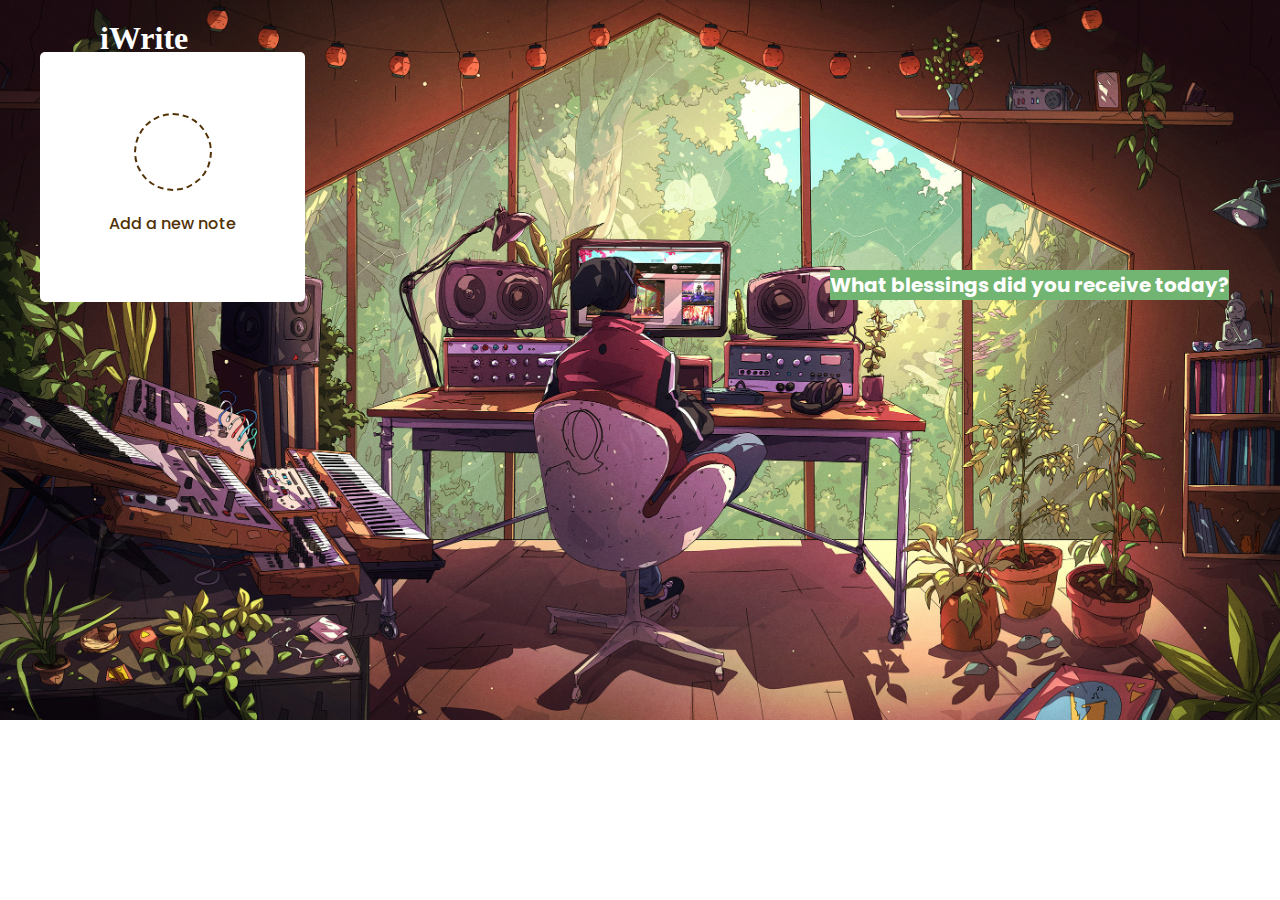
<file: docs/memo.html>
<!DOCTYPE html>
<html lang = "en">
<head>
<meta charset = "UTF-8">
<meta name = "viewport" content = "width=device-width, initial-scale = 1">
<title>Notes App</title>
<link rel = "stylesheet" href="memo.css">
<!---->
<link rel="stylesheet" href="https://unicons.iconscout.com/release/v4.0.8/css/line.css">

</head>
<body>

    <a href = "index.html"><h2 class = "logo">iWrite</h2></a>
    <h1>What blessings did you receive today?</h1>
    <div class = "popup-box">
        <div class = "popup">
            <div class = "content">
                <header>
                    <p>Add a new note</p>
                    <i class = "uil uil-times"></i>
                </header>
                <form action = "#">
                    <div class = "row title">
                        <label>Title</label>
                        <input type="text">
                    </div>
                    <div class = "row description">
                        <label>Description</label>
                       <textarea></textarea>
                    </div>
                    <button>Add Note </button>
                </form>
            </div>
        </div>
    </div>
    <div class = "wrapper">
        <li class = "add-box">
            <div class = "icon"><i class = "uil uil-plus"></i></div>
            <p>Add a new note</p>
        </li>
    </div>

    <script src = "memo.js"></script>
</body>
</html>
</file>
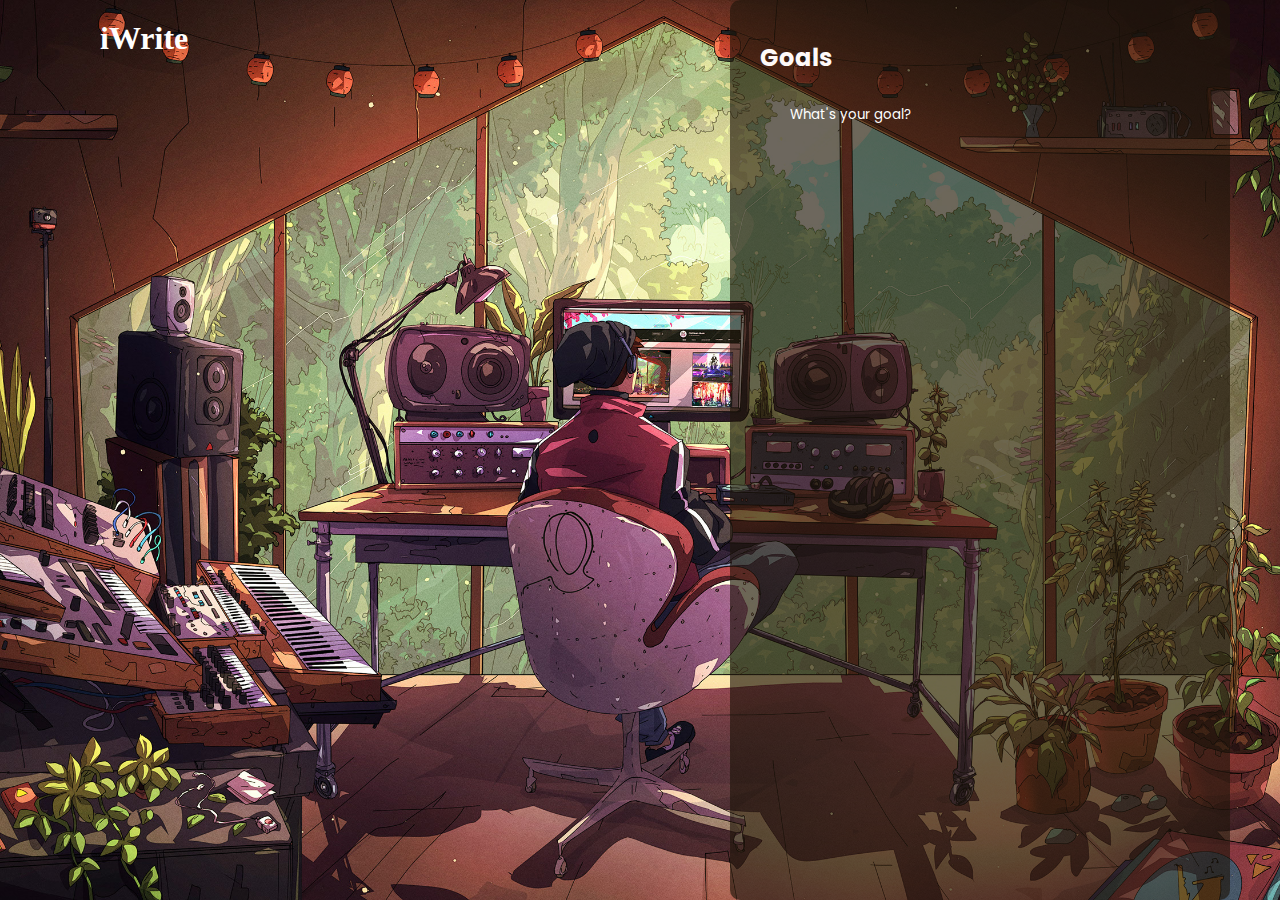
<file: docs/track.html>
<!DOCTYPE html>
<html lang = "en">
<head>
<meta name = "viewport" content = "width=device-width,  initial-scale=1">
<title>to do</title>
<link rel = "stylesheet" href = "track.css">
<link rel="stylesheet" href="https://unicons.iconscout.com/release/v4.0.8/css/line.css">

</head>
<body>
    <a href = "index.html"><h2 class = "logo">iWrite</h2></a>
   

    <div class = "container">
        
        <div class = "todo">
            <h2>Goals</h2>
            <div class = "row">
                <input type = "text" id = "textbox" placeholder="What's your goal?">
                <button onclick = "addTask()"><i class = "uil uil-plus"></i></button>
            </div>
          <ul id = "list">
            
            </ul>
        </div>
    </div>
    

    <script src = "track.js"></script>
</body>
</html>
</file>
<file: docs/memo.css>
@import url('https://fonts.googleapis.com/css2?family=Poppins:wght@100&display=swap');
*{
    margin: 0;
    padding: 0;
    box-sizing: border-box;
    font-family: 'Poppins', sans-serif;
}

body{
    background: url('art.jpg') no-repeat;
    background-size: cover;

}

.logo{
    font-size: 2em;
    color: #fff;
    user-select: none;
    position: absolute;
    font-family: Georgia, 'Times New Roman', Times, serif;
    top: 20px;
    left: 100px;

}

.wrapper{
    margin: 50px;
    display: grid;
    grid-template-columns: repeat(auto-fill, 265px);
    gap:15px;
    right: 0;
    position: relative;
}

.wrapper li{
    background: white;
    list-style: none;
    height: 250px;
    border-radius: 5px;
    padding: 15px 20px 20px;
    
}

.add-box, .icon, .bottom-content,
.settings .menu li, .menu li i,.popup, header{
    display: flex;
    align-items: center;
    justify-content: space-between;
}

.add-box{
    flex-direction: column;
    justify-content: center;
    cursor: pointer;
    right: 10px;
    top:2px;
    position: relative;
}

.add-box .icon{
    height: 78px;
    width: 78px;
    border: 2px dashed rgb(81, 49, 5);
    border-radius: 50%;
    font-size: 40px;
    color: rgb(81, 49, 5);
    justify-content: center;

}

.add-box p{
    font-weight: 500;
    margin-top: 20px;
    color: rgb(81, 49, 5);
    font-style: bold;
}

.wrapper .note{
    display: flex;
    flex-direction: column;
    justify-content: space-between;
}

.note p{
    font-size: 22px;
    font-weight: 500;
}

.note span{
    color: #575757;
    font-size: 16px;
    display: block;
    margin-top: 5px;
}

.note .bottom-content{
    padding-top: 10px;
    border-top: 1px solid #ccc;

}
.bottom-content span{
    color:#6d6d6d;
    font-size: 14px;
}

.bottom-content .settings i{
    color:#6d6d6d;
    font-size: 15px;
    cursor: pointer;

}

.settings{
    position: relative;
}

.settings .menu{
    position: absolute;
    bottom: 0;
    border-radius: 4px;
    background: #fff;
    box-shadow: 0 0 6px rgba(0,0,0,0.15);
    right: -5px;
    padding: 5px 0;
    transform: scale(0);
    transform-origin: bottom right;
    transition: transform 0.2 ease;
}

.settings.show .menu{
    transform: scale(1);
}

.settings .menu li{
    height: 25px;
    border-radius: 0;
    justify-content: flex-start;
    cursor: pointer;
    height: 25px;
    font-size: 16px;
    padding: 17px 25px;
}

.menu li:hover{
    background: #f5f5f5;
}


.menu li i{
    padding-right: 8px;
}

.popup-box{
    position: fixed;
    top: 0;
    left: 0;
    z-index: 2;
    background: rgba(0,0,0,0.4);
    height: 100%;
    width: 100%;
}

.popup-box .popup{
    position: absolute;
    top: 50%;
    left: 50%;
    z-index: 3;
    max-width: 900px;
    width: 100%;
    justify-content: center;
    transform: translate(-50%,-50%);
}

.popup-box, .popup-box .popup{
    opacity: 0;
    pointer-events: none;
    transition: all 0.25s ease;
}

.popup-box.show, .popup-box.show .popup{
    opacity: 1;
    pointer-events: auto;
}

.popup .content{
    background: white;
    border-radius: 5px;
    width: 350px;
}

.popup .content header{
    padding: 15px 25px;
    border-bottom: 1px solid #ccc;
}

.content header p{
    font-size: 20px;
    font-weight: 500;
}

.content header i{
    color: #8b8989;
    cursor: pointer;
    font-size: 23px;
}

.content form{
    margin: 15px 25px 35px;
}

.content form .row{
    margin-bottom: 20px;
}

form .row label{
    display: block;
    font-size: 18px;
    margin-bottom: 6px;
}

.content form :where(input, textarea){
    width:100%;
    border-radius: 4px;
    outline: none;
    height:50px;
    font-size: 17px;
    padding: 0 15px;
    border: 1px solid #999;
}

.content form textarea{
    height: 150px;
    resize: none;
    padding: 8px 15px;
}



.content form button{
    width: 100%;
    height: 50px;
    border: none;
    outline: none;
    background: rgb(81, 49, 5);
    font-size: 17px;
    color: white;
    border-radius: 15px;
    cursor: pointer;
}

h1{
    position: absolute;
    left: 830px;
    font-size: 20px;
    color: white;
    bottom:600px;
    background: rgb(114, 180, 114);
}
</file>
<file: docs/track.css>
@import url('https://fonts.googleapis.com/css2?family=Poppins:wght@100&display=swap');
*{
    margin: 0;
    padding:0;
    font-family: 'Poppins', sans-serif;
    box-sizing: border-box;
}

.logo{
    font-size: 2em;
    color: #fff;
    user-select: none;
}


   
.container{
    display: flex;
    justify-content: center;
    align-items: center;
    min-height: 100vh;
    background: url('art.jpg') no-repeat;
    background-size: cover;
    background-position:center ;
    box-shadow: inset;
}

.logo{
    font-size: 2em;
    color: #fff;
    user-select: none;
    position: absolute;
    font-family: Georgia, 'Times New Roman', Times, serif;
    top: 20px;
    left: 100px;

}


.todo{
    width:100%;
    max-width: 500px;
    min-height: 100vh;

    background: rgba(30, 22, 11, 0.651);
    padding: 40px 30px 70px;
    border-radius: 10px;
    position: absolute;
    right: 50px;
}

.todo h2{
    display: flex;
    align-items: center;
    color: rgb(254, 249, 249);
    margin-bottom: 20px;
}

.row{
    display: flex;
    align-items: center;
    justify-content: space-between;
    background: transparent;
    padding-left: 20px;
    margin-bottom: 25px;
    border-radius: 30px;
    margin-bottom: 25px;
}

button{
    border: none;
    outline: none;
    background: transparent;
    color: white;
    font-size: 16px 50px;
    border-radius: 35px;
    padding: 15px;
    position: relative;
    cursor: pointer;
    
}

input{
    flex: 1;
    border: none;
    outline: none;
    padding: 10px;
    background: transparent;
    color: white;
}

::placeholder { 
    color:    white;
 }

ul li {
    font-size: 17px;
    padding: 12px 8px 12px 50px;
    user-select: none;
    cursor: pointer;
    color: white;
}

ul li.checked{
    color: red;
    text-decoration: line-through;
}

ul li span{
    position: absolute;
    left: 440px;
    width: 40px;
    height: 40px;
    line-height: 40px;
    
}

container message{
    position: absolute;
    font-size: 15px;
    color: white;
}
</file>
